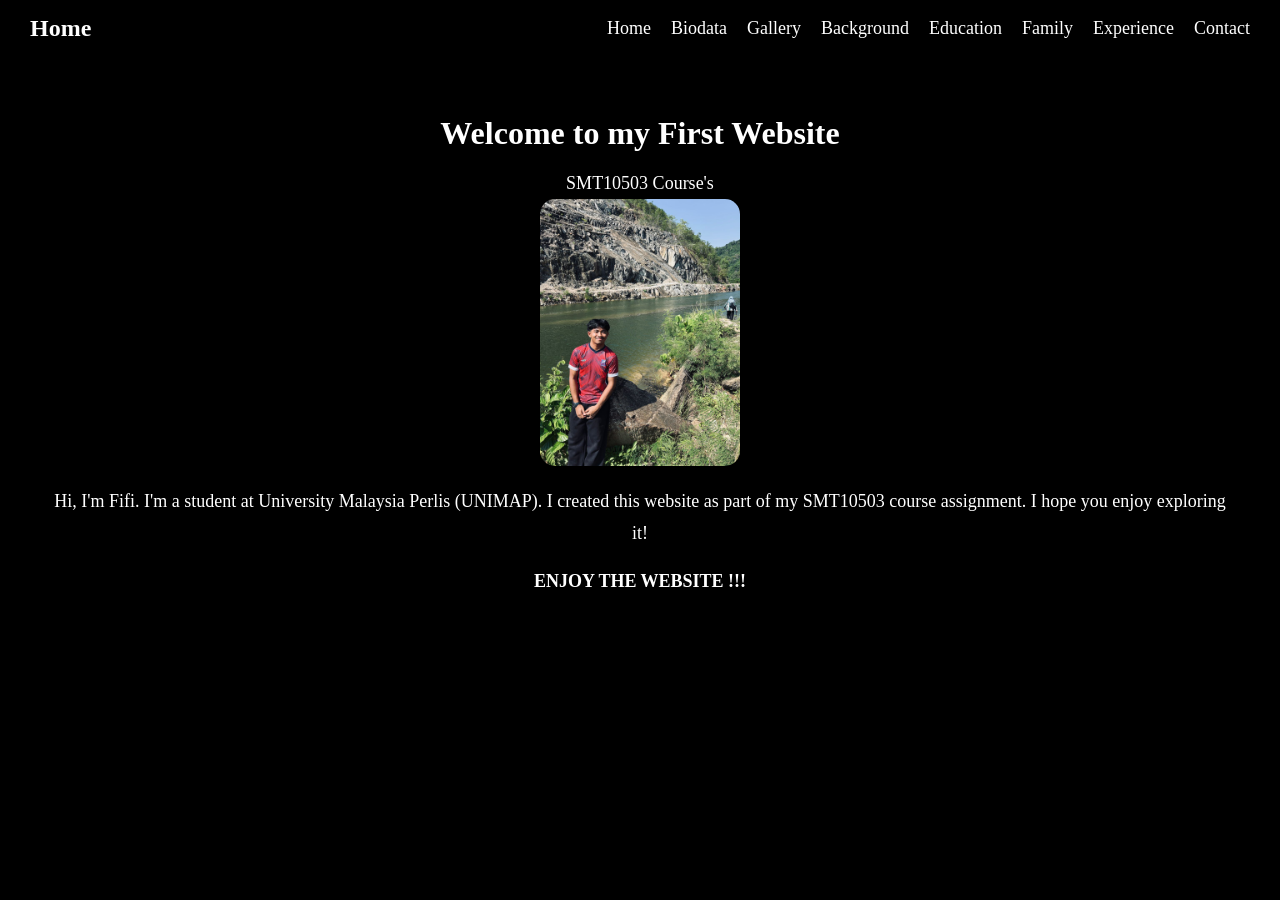
<file: index.html>
<!DOCTYPE html>
<html>
<head>
    <title>Home Page</title>
    <link rel="stylesheet" href="style.css">
</head>

<body>

    <nav class="navbar">
        <h1 class="logo">Home</h1>

        <ul class="navlinks">
            <li><a href="index.html">Home</a></li>
            <li><a href="biodata.html">Biodata</a></li>
            <li><a href="gallery.html">Gallery</a></li>
            <li><a href="background.html">Background</a></li>
            <li><a href="education.html">Education</a></li>
            <li><a href="family.html">Family</a></li>
            <li><a href="experience.html">Experience</a></li>
            <li><a href="contact.html">Contact</a></li>  
        </ul>
    </nav>
    <div class="tengah">
    <h1>Welcome to my First Website</h1>
        <p>SMT10503 Course's</p>

        <div class="kotak1">
            <img src="Solo.jpeg" alt="Solo">

            <p>Hi, I'm Fifi. I'm a student at University Malaysia Perlis (UNIMAP). I created this website as part of my SMT10503 course assignment. I hope you enjoy exploring it!</p>

            <p><b>ENJOY THE WEBSITE !!!</b></p>

        </div>
    </div>
</body>
</html>
</file>
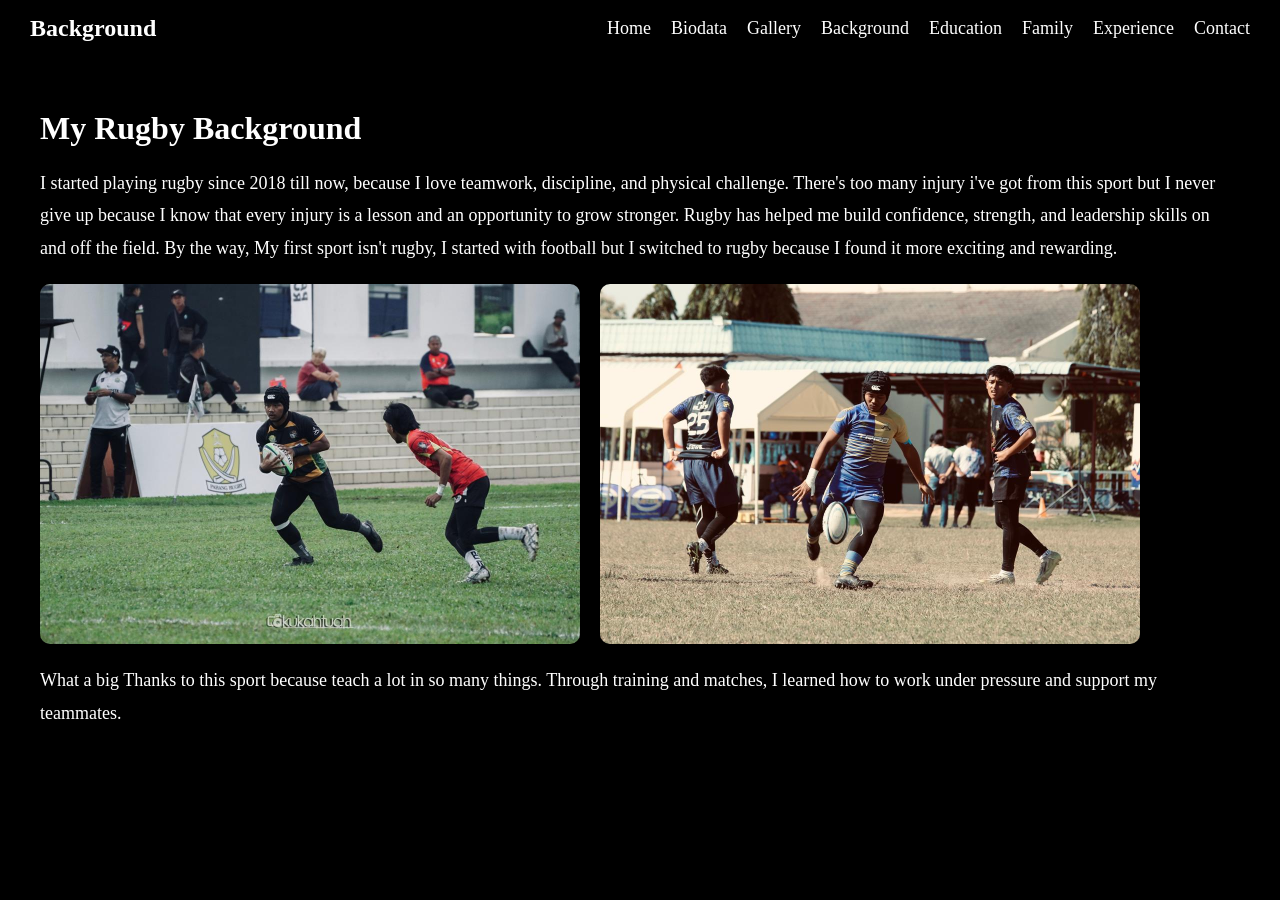
<file: background.html>
<html>
    <head>
        <title>Rugby Background</title>
        <link rel="stylesheet" href="style.css">
    </head>

    <body>

        <nav class="navbar">
            <h1 class="logo">Background</h1>

            <ul class="navlinks">
                <li><a href="index.html">Home</a></li>
                <li><a href="biodata.html">Biodata</a></li>
                <li><a href="gallery.html">Gallery</a></li>
                <li><a href="background.html">Background</a></li>
                <li><a href="education.html">Education</a></li>
                <li><a href="family.html">Family</a></li>
                <li><a href="experience.html">Experience</a></li>
                <li><a href="contact.html">Contact</a></li>               
            </ul>
        </nav>

        <section class="rugby-section">

            <h1 class="title">My Rugby Background</h1>

            <p class="desc">
                I started playing rugby since 2018 till now, because I love teamwork, discipline, and physical challenge. There's too many injury i've got from
                this sport but I never give up because I know that every injury is a lesson and an opportunity to grow stronger.
                Rugby has helped me build confidence, strength, and leadership skills on and off the field. By the way, My first 
                sport isn't rugby, I started with football but I switched to rugby because I found it more exciting and rewarding.
            </p>

            <div class="rugby-images">

                <img src="rugby1.jpeg" class="rugby-img1" alt="Rugby Image 1">

                <img src="rugby2.jpeg" class="rugby-img2" alt="Rugby Image 2">

            </div>

            <p class="desc">
                What a big Thanks to this sport because teach a lot in so many things. Through training and matches, I learned how to work under pressure and support my teammates.
            </p>

        </section>

    </body>
</html>
</file>
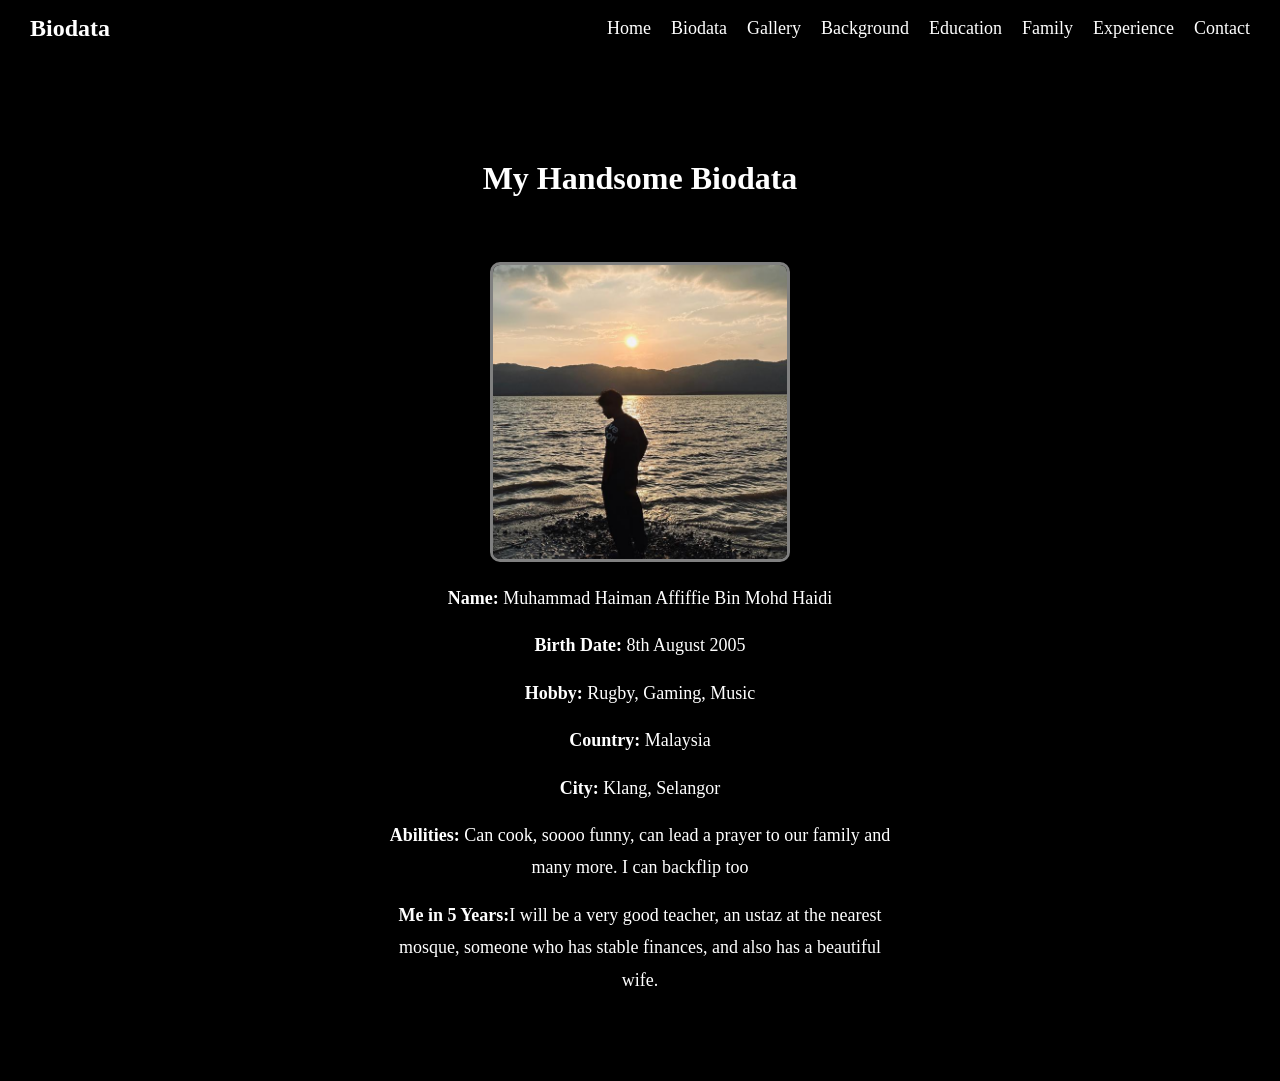
<file: biodata.html>
<!DOCTYPE html>
<html>
<head>
    <title>Biodata</title>
    <link rel="stylesheet" href="style.css">
</head>

<body>
    <nav class="navbar">
        <h1 class="logo">Biodata</h1>

        <ul class="navlinks">
            <li><a href="index.html">Home</a></li>
            <li><a href="biodata.html">Biodata</a></li>
            <li><a href="gallery.html">Gallery</a></li>
            <li><a href="background.html">Background</a></li>
            <li><a href="education.html">Education</a></li>
            <li><a href="family.html">Family</a></li>
            <li><a href="experience.html">Experience</a></li>
            <li><a href="contact.html">Contact</a></li>               
        </ul>
    </nav>

    <div class="tengah">
    <h1 class="tengah"> My Handsome Biodata</h1>
    <section class="biodata">
        <img src="Solo2.jpeg" alt="Photo 1" class="gamba1">
        
        <p><b>Name:</b> Muhammad Haiman Affiffie Bin Mohd Haidi </p>
            <p><b>Birth Date:</b> 8th August 2005</p>
            <p><b>Hobby:</b> Rugby, Gaming, Music</p>
            <p><b>Country:</b> Malaysia</p>
            <p><b>City:</b> Klang, Selangor</p>
            <P><b>Abilities:</b> Can cook, soooo funny, can lead a prayer to our family and many more. I can backflip too </P>
            <p><b>Me in 5 Years:</b>I will be a very good teacher, an ustaz at the nearest mosque, someone who has stable finances, and also has a beautiful wife.</p>

    
    </section>

</body>
</html>
</file>
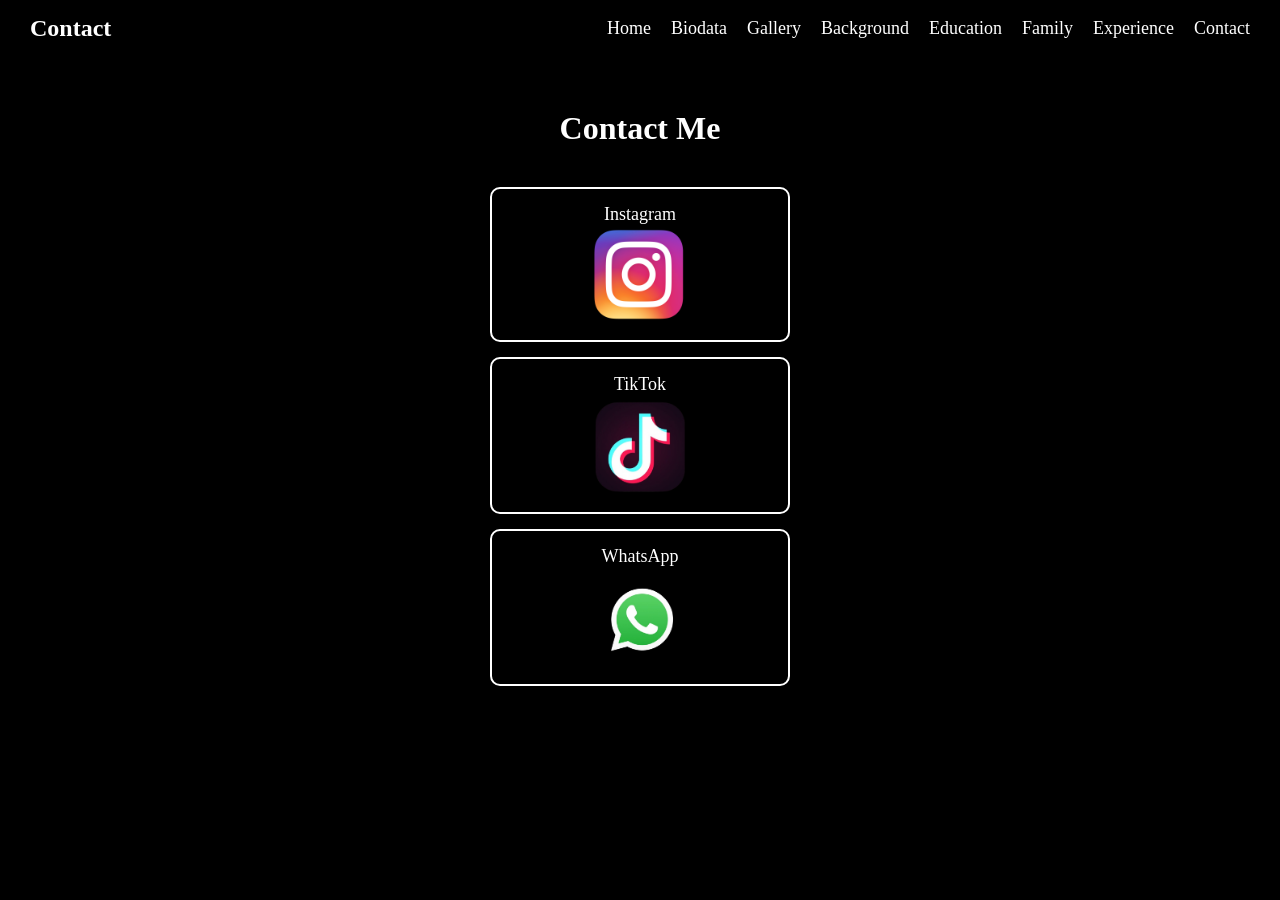
<file: contact.html>
<html>
<head> 
    <title>Contact</title>
    <link rel="stylesheet" href="style.css">
</head>

<body>

<nav class="navbar">
    <h1 class="logo">Contact</h1>

    <ul class="navlinks">
        <li><a href="index.html">Home</a></li>
        <li><a href="biodata.html">Biodata</a></li>
        <li><a href="gallery.html">Gallery</a></li>
        <li><a href="background.html">Background</a></li>
        <li><a href="education.html">Education</a></li>
        <li><a href="family.html">Family</a></li>
        <li><a href="experience.html">Experience</a></li>
        <li><a href="contact.html">Contact</a></li>               
    </ul>
</nav>

<h1 class="contact-title">Contact Me</h1>

<div class="contact-container">

    <a class="contact-box" href="https://instagram.com/himannnnnffie" target="_blank">
        Instagram
        <img src="Insta.png" width="100" style=" margin-left: 30%; margin-right: 30%; ">
    </a>

    <a class="contact-box" href="https://tiktok.com/@f1ffy5" target="_blank">
        TikTok
        <img src="Tiktok.png" width="100" style=" margin-left: 30%; margin-right: 30%; ">
    </a>

    <a class="contact-box" href="https://wa.me/60145946576" target="_blank">
        WhatsApp
        <img src="Wacap.png" width="100" style=" margin-left: 30%; margin-right: 30%; ">
    </a>

</div>

</body>
</html>
</file>
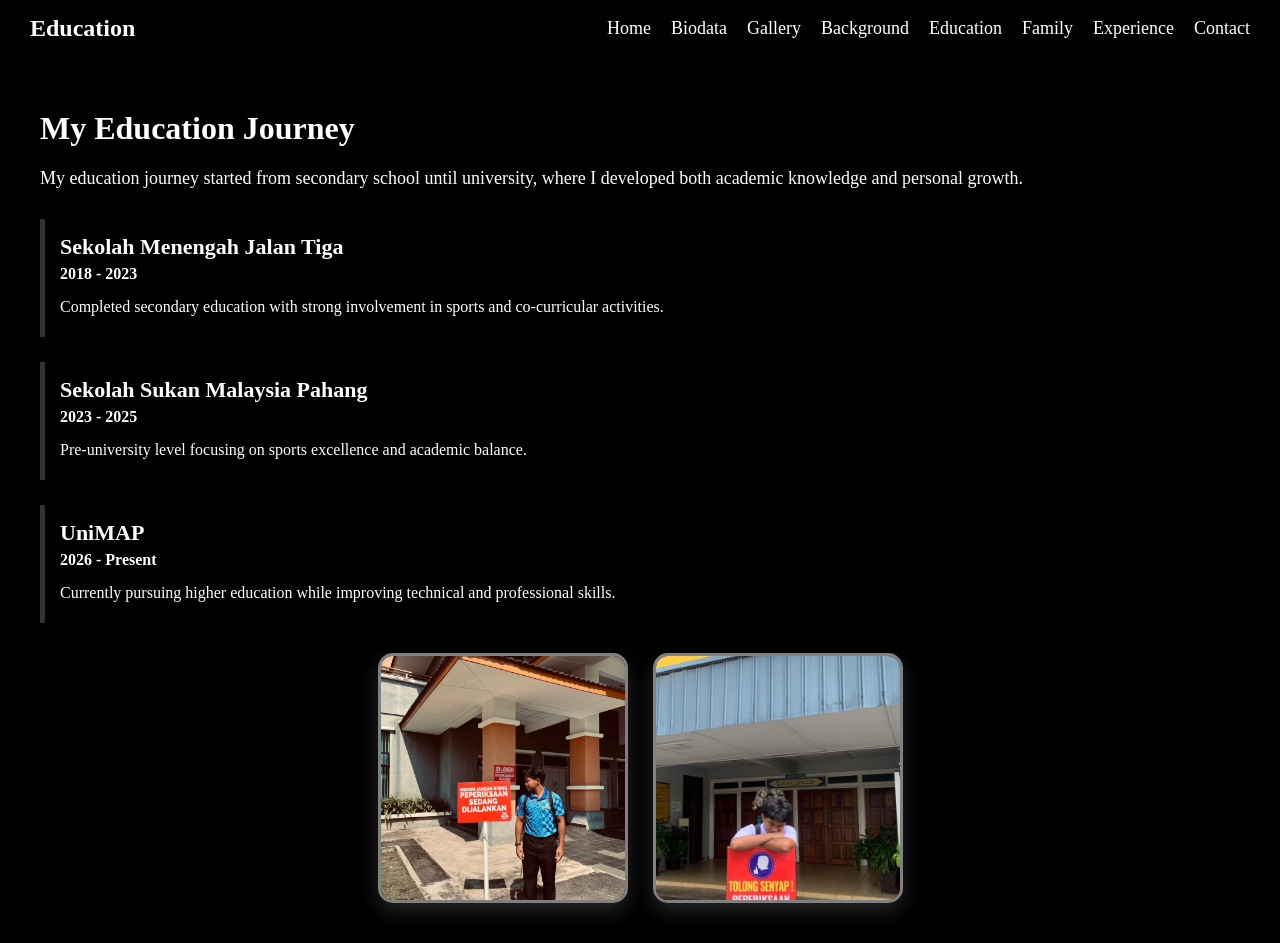
<file: education.html>
<html>
    <head>
        <title>Education</title>
        <link rel="stylesheet" href="style.css">
    </head>

    <body>

        <nav class="navbar">
            <h1 class="logo">Education</h1>

            <ul class="navlinks">
                <li><a href="index.html">Home</a></li>
                <li><a href="biodata.html">Biodata</a></li>
                <li><a href="gallery.html">Gallery</a></li>
                <li><a href="background.html">Background</a></li>
                <li><a href="education.html">Education</a></li>
                <li><a href="family.html">Family</a></li>
                <li><a href="experience.html">Experience</a></li>
                <li><a href="contact.html">Contact</a></li>               
            </ul>
        </nav>

        <section class="edu-section">

            <h1 class="edu-title">My Education Journey</h1>

            <p class="edu-desc">
                My education journey started from secondary school until university, where I developed both academic knowledge and personal growth.
            </p>

            <div class="edu-block">
                <h2 class="edu-school">Sekolah Menengah Jalan Tiga</h2>
                <p class="edu-year">2018 - 2023</p>
                <p class="edu-text">Completed secondary education with strong involvement in sports and co-curricular activities.</p>
            </div>

            <div class="edu-block">
                <h2 class="edu-school">Sekolah Sukan Malaysia Pahang</h2>
                <p class="edu-year">2023 - 2025</p>
                <p class="edu-text">Pre-university level focusing on sports excellence and academic balance.</p>
            </div>

            <div class="edu-block">
                <h2 class="edu-school">UniMAP</h2>
                <p class="edu-year">2026 - Present</p>
                <p class="edu-text">Currently pursuing higher education while improving technical and professional skills.</p>
            </div>
            <div class="edu-gallery">
                <img src="grad1.jpeg" alt="Education Image 1">
                <img src="grad2.jpeg" alt="Education Image 2">
            </div>

        </section>

    </body>
</html>
</file>
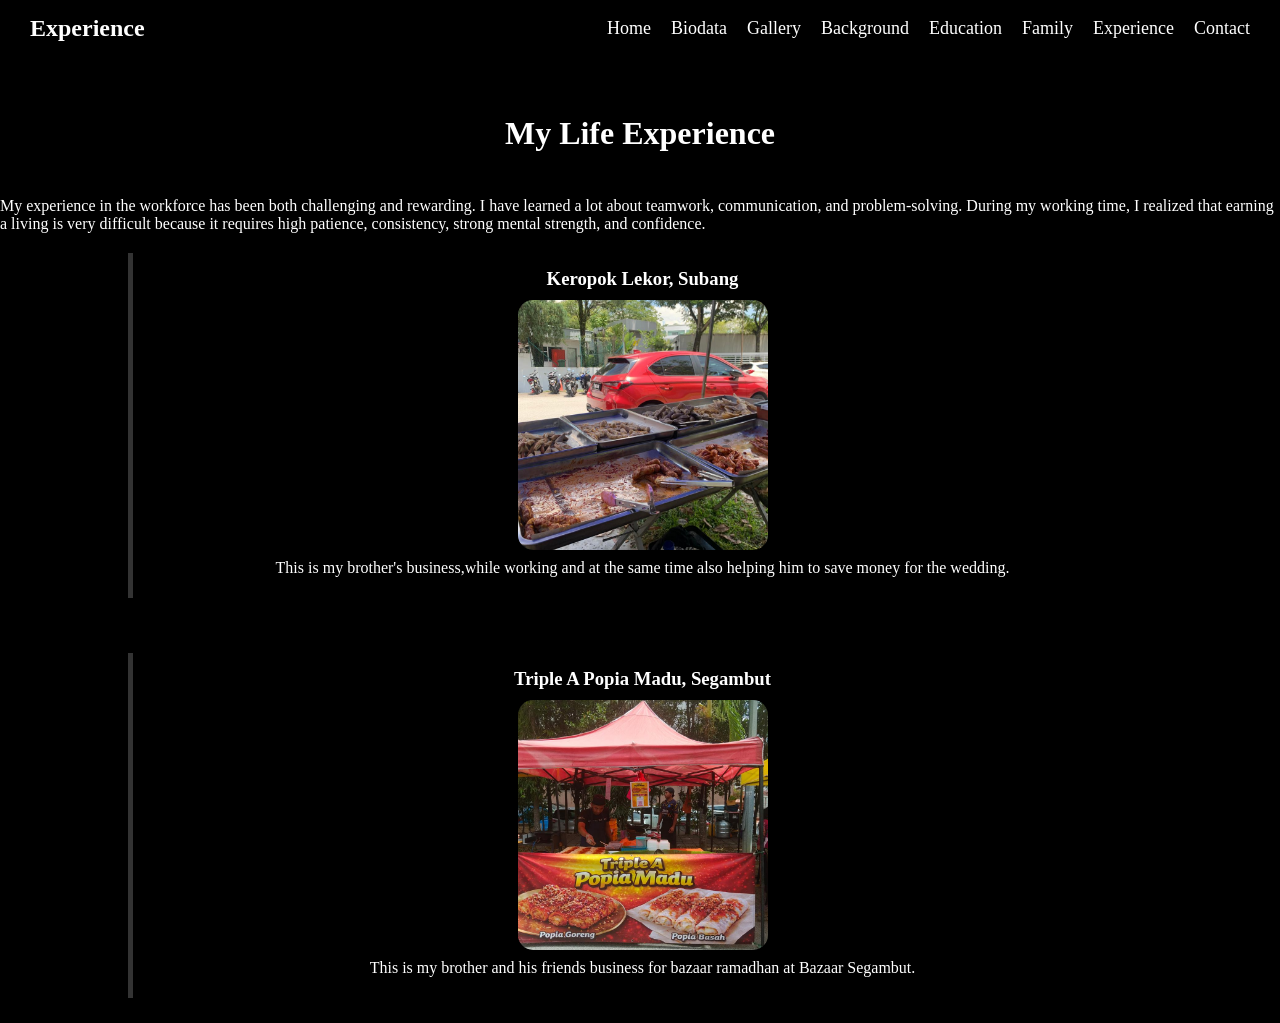
<file: experience.html>
<!DOCTYPE html>
<html>
<head>
    <title>Experience</title>
    <link rel="stylesheet" href="style.css">
</head>

<body>

    <nav class="navbar">
        <h1 class="logo">Experience</h1>

        <ul class="navlinks">
            <li><a href="index.html">Home</a></li>
            <li><a href="biodata.html">Biodata</a></li>
            <li><a href="gallery.html">Gallery</a></li>
            <li><a href="background.html">Background</a></li>
            <li><a href="education.html">Education</a></li>
            <li><a href="family.html">Family</a></li>
            <li><a href="experience.html">Experience</a></li>
            <li><a href="contact.html">Contact</a></li>  
        </ul>
    </nav>
    <div class="tengah">
    <h1>My Life Experience</h1>
    </div>


        <div class="experience-box">
            
        
           
            <p>My experience in the workforce has been both challenging and rewarding. I have learned a lot about teamwork, communication, and problem-solving.
                During my working time, I realized that earning a living is very difficult because it requires high patience, consistency, strong mental strength, and confidence.</p>
           </div>
           </div>   
           
           <div class="experience-box">
            <div class="edu-block">
                <h3 class="edu-work">Keropok Lekor, Subang</h3>
                <img src="Kerja2.jpeg" alt="Experience 2">
                <p class="edu-text">This is my brother's business,while working and at the same time also helping him to save money for the wedding.</p>
            </div>
            

            <div class="edu-block">
                <h3 class="edu-work">Triple A Popia Madu, Segambut</h3>
                <img src="Kerja1.jpeg" alt="Experience 1">
                <p class="edu-text">This is my brother and his friends business for bazaar ramadhan at Bazaar Segambut.</p>
            </div>
</body>
</html>
</file>
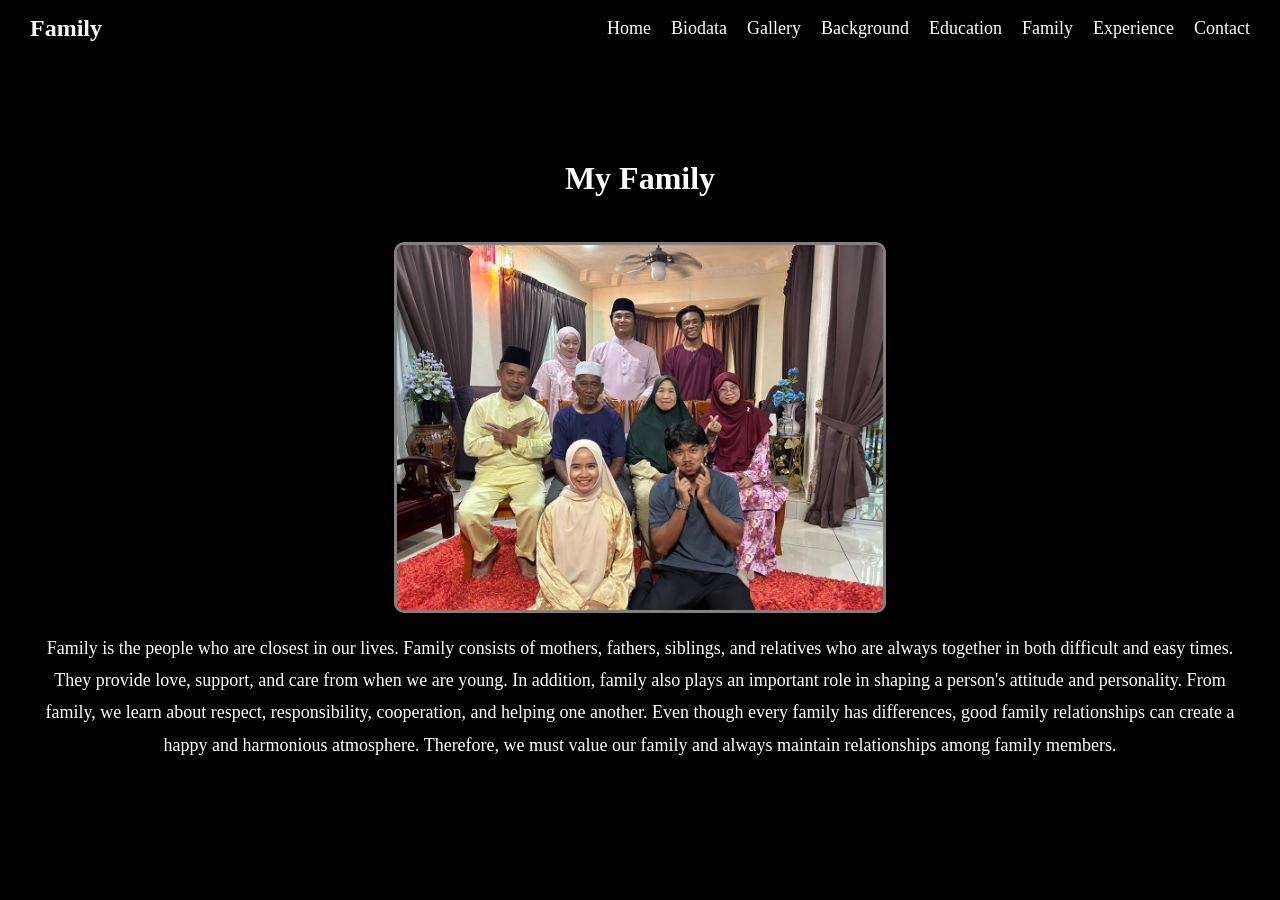
<file: family.html>
<!DOCTYPE html>
<html>
<head>
    <title>Family</title>
    <link rel="stylesheet" href="style.css">
</head>

<body>

    <nav class="navbar">
        <h1 class="logo">Family</h1>

        <ul class="navlinks">
            <li><a href="index.html">Home</a></li>
            <li><a href="biodata.html">Biodata</a></li>
            <li><a href="gallery.html">Gallery</a></li>
            <li><a href="background.html">Background</a></li>
            <li><a href="education.html">Education</a></li>
            <li><a href="family.html">Family</a></li>
            <li><a href="experience.html">Experience</a></li>
            <li><a href="contact.html">Contact</a></li>
        </ul>
    </nav>

    <div class="tengah">

        <h1 class="tengah">My Family</h1>

        <div class="family-box">

            <img src="Family.jpeg" alt="My Family" class="family-img">

            <p>
                Family is the people who are closest in our lives. Family consists of mothers, fathers, siblings, and relatives who are always together in both difficult and easy times. They provide love, support, and care from when we are young.

In addition, family also plays an important role in shaping a person's attitude and personality. From family, we learn about respect, responsibility, cooperation, and helping one another.

Even though every family has differences, good family relationships can create a happy and harmonious atmosphere. Therefore, we must value our family and always maintain relationships among family members. 
            </p>

        </div>

    </div>

</body>
</html>
</file>
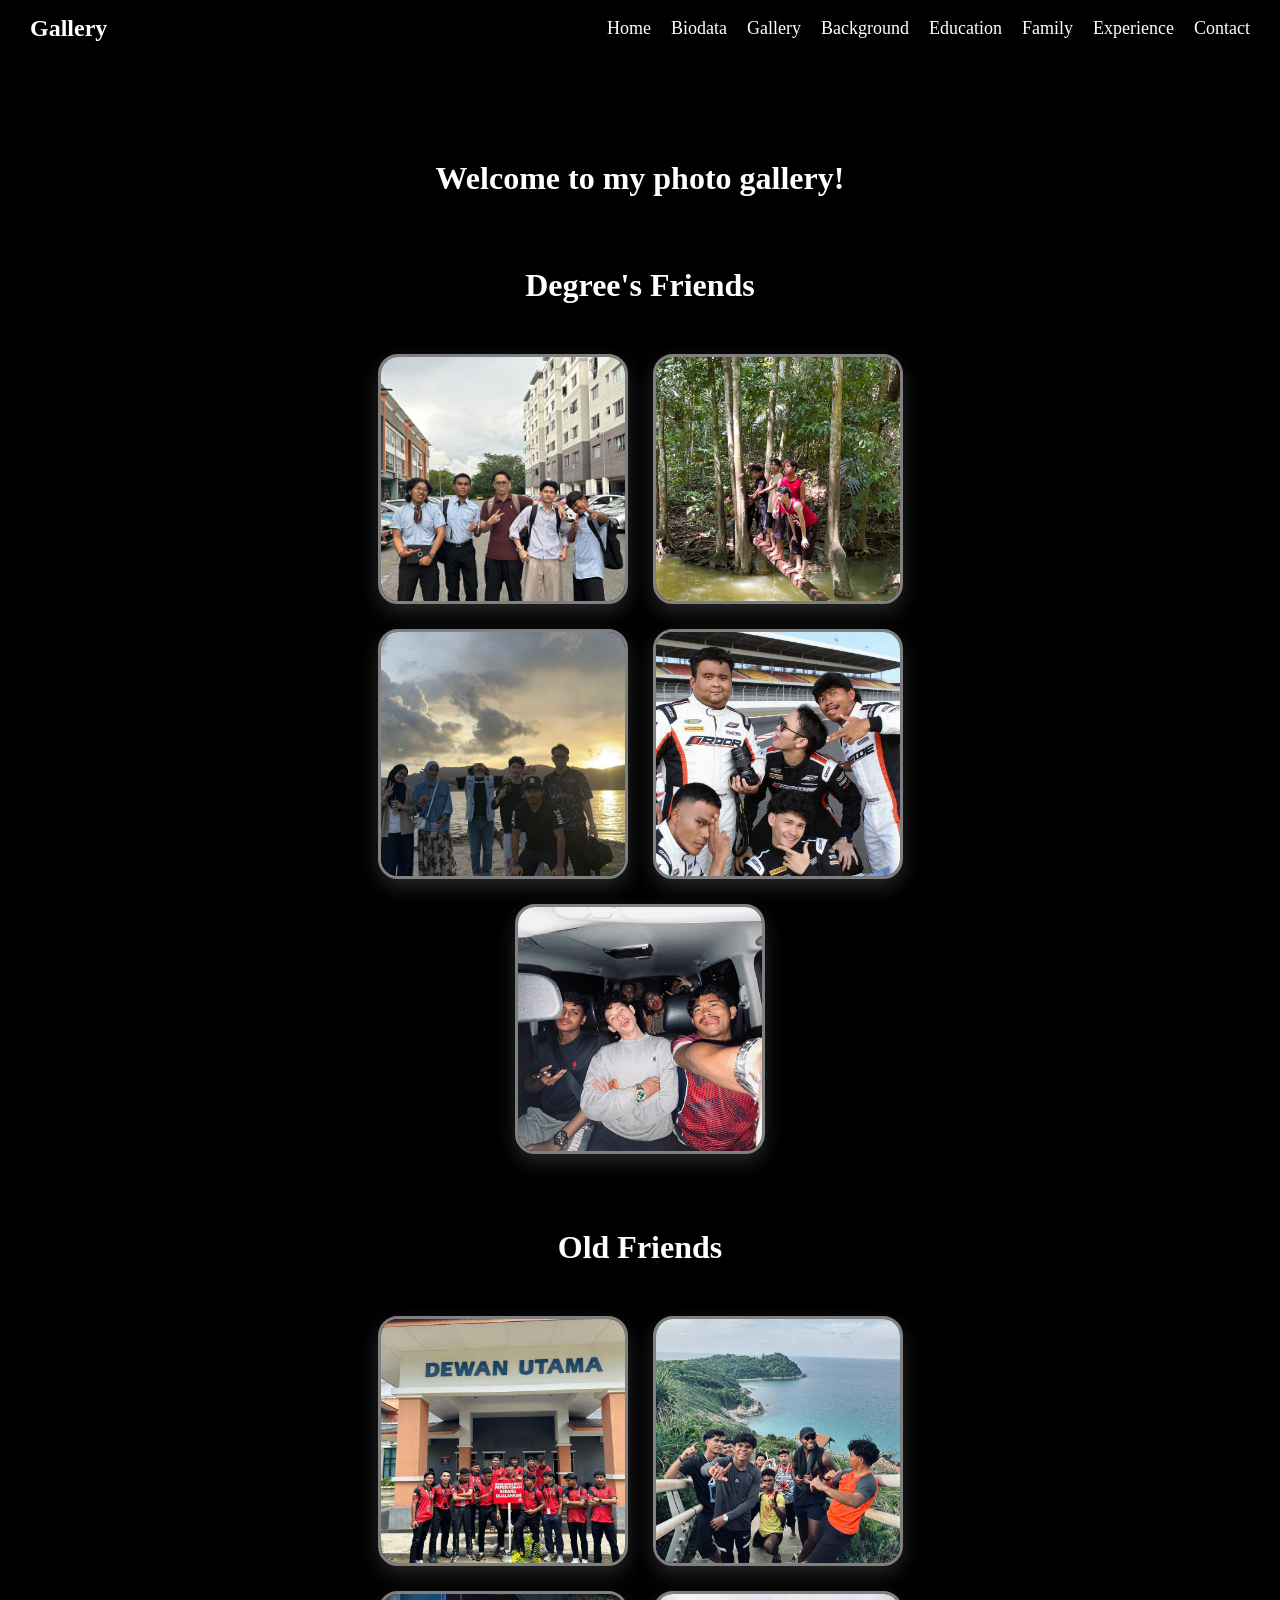
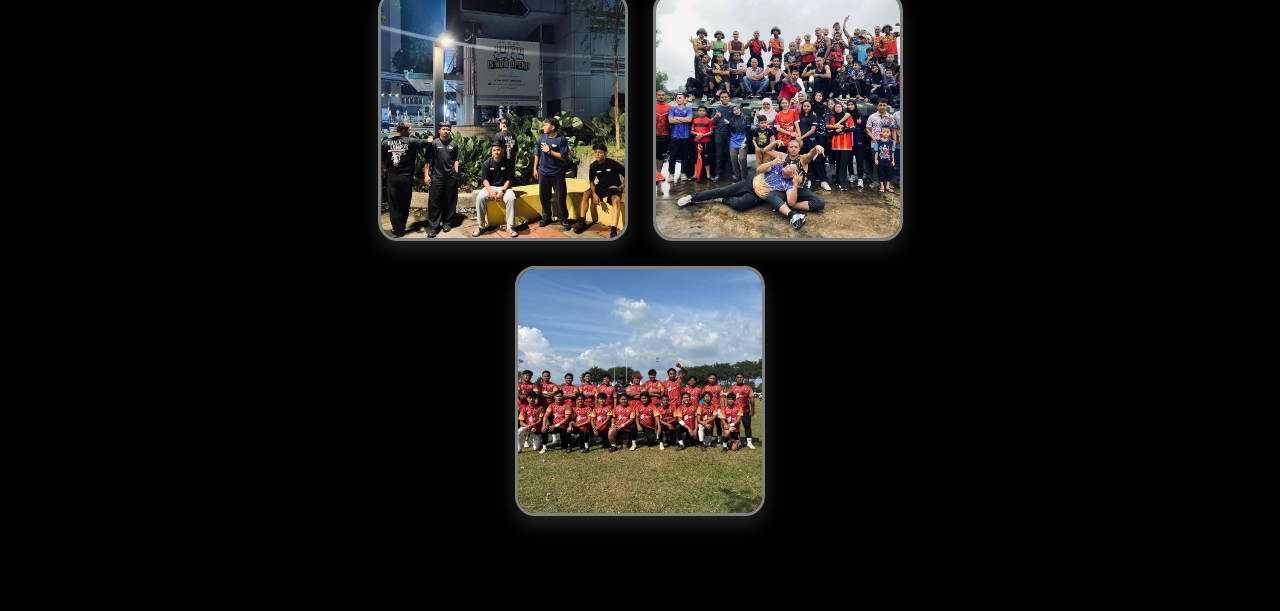
<file: gallery.html>
<html>
    <head>
        <title>Gallery</title>
        <link rel="stylesheet" href="style.css">
    </head>
    <body>
        <nav class="navbar">
        <h1 class="logo">Gallery</h1>

        <ul class="navlinks">
            <li><a href="index.html">Home</a></li>
            <li><a href="biodata.html">Biodata</a></li>
            <li><a href="gallery.html">Gallery</a></li>
            <li><a href="background.html">Background</a></li>
            <li><a href="education.html">Education</a></li>
            <li><a href="family.html">Family</a></li>
            <li><a href="experience.html">Experience</a></li>
            <li><a href="contact.html">Contact</a></li>               
        </ul>
    </nav>
    <div class="tengah">
     <h1 class="tengah">Welcome to my photo gallery!</h1>

        <h1 class="tengah">Degree's Friends</h1>
        <div class="kotak">
            <img src="gengP1.jpeg" alt="Photo 1">
            <img src="gengP2.jpeg" alt="Photo 2">
            <img src="gengP3.jpeg" alt="Photo 3">
            <img src="gengP4.jpeg" alt="Photo 4">
            <img src="gengP5.jpeg" alt="Photo 5">
        </div>

        <h1 class="tengah">Old Friends</h1>
        <div class="kotak">
            <img src="sobatL1.jpeg" alt="Photo 1">
            <img src="sobatL2.jpeg" alt="Photo 2">
            <img src="sobatL3.jpeg" alt="Photo 3">
            <img src="sobatL4.jpeg" alt="Photo 4">
            <img src="sobatL5.jpeg" alt="Photo 5">
        </div>
            </body>
</html>
</file>
<file: style.css>
*{
  margin: 0;
  padding: 0;
  box-sizing: border-box;
  scroll-behavior: smooth;
  
}

body{
  background: black;
  font-family: Verdana;
  color: white;
  padding-top: 70px;
}



.navbar{
  width: 100%;
  background: black;
  padding: 15px 30px;

  display: flex;
  justify-content: space-between;
  align-items: center;

  position: fixed;
  top: 0;
  left: 0;

  z-index: 1000;
}

.logo{
  color: white;
}


.navlinks{
  display: flex;
  list-style: none;
  gap: 20px;
}

.navlinks li{
  list-style: none;
}

.navlinks a{
  text-decoration: none;
  color: white;
  font-size: 18px;
  transition: 0.3s;
}

.navlinks a:hover{
  color: rgb(167, 98, 98);
}


.kotak1 img {
    width: 200px;
    border-radius: 15px;
    box-shadow: 0 4px 15px rgba(0,0,0,0.3);
    margin-left: 35%;
    margin-right: 35%;
}

.kotak {
  display: grid;
  grid-template-columns: repeat(2, 250px);
  justify-content: center;
  gap: 25px;

  margin-top: 25px;
  margin-bottom: 50px;
}

.kotak img {
  width: 250px;
  height: 250px;

  object-fit: cover;

  border-radius: 20px;
  border: 3px solid grey;

  box-shadow: 0 8px 20px rgba(255,255,255,0.15);

  transition: 0.3s ease;
}

.kotak img:hover {
  transform: scale(1.05);
}

.kotak img:nth-child(5) {
  grid-column: 1 / 3;
  justify-self: center;
}

.tengah {
  text-align: center;
  padding: 25px;
  margin: 20px 0;
}

.tengah h2 {
  margin-bottom: 15px;
  font-size: 32px;
}

.tengah p {
  margin-top: 15px;
  line-height: 1.8;
  padding: 0 20px;
  font-size: 18px;
}

.biodata {
  background: black;
  color: white;
  padding: 20px;
  border-radius: 10px;
  max-width: 600px;
  margin: 20px auto;
}

.biodata img {
  width: 300px;
  height: 300px;
  object-fit: cover;
  border: 3px solid grey;
  display: block;
  margin: 0 auto 20px auto;
}

.gamba1 {
  width: 250px;
  border-radius: 10px;
  height: auto;
  object-fit: contain;
  border-radius: 10px;
  display: block;
  margin: 20px auto;
}

.picture-box {
  display: flex;
  justify-content: center;
  align-items: center;
  margin: 40px auto;
}

.picture-box img {
  width: 250px;
  height: 250px;
  object-fit: cover;

  border-radius: 20px;
  border: 3px solid white;

  box-shadow: 0 8px 25px rgba(255,255,255,0.2);

  transition: 0.3s ease;
}

.picture-box img:hover {
  transform: scale(1.05);
}

/* RUGBY SECTION */
.rugby-section {
    padding: 40px;
}

.title {
    font-size: 32px;
    margin-bottom: 20px;
}

.desc {
    font-size: 18px;
    line-height: 1.8;   /* TEXT SPACING JAGA */
    margin-bottom: 20px;
}

/* IMAGES */
.rugby-images {
    display: flex;
    gap: 20px;
    margin: 20px 0;
}

.rugby-img1,
.rugby-img2 {
    width: 45%;
    height: auto;
    border-radius: 10px;
    object-fit: cover;
}
.edu-section {
    padding: 40px;
}

.edu-title {
    font-size: 32px;
    margin-bottom: 15px;
}

.edu-desc {
    font-size: 18px;
    line-height: 1.8;
    margin-bottom: 25px;
}

/* EACH SCHOOL BLOCK */
.edu-block {
    margin-bottom: 25px;
    padding: 15px;
    border-left: 5px solid #333;
}

.edu-school {
    font-size: 22px;
    margin-bottom: 5px;
}

.edu-year {
    font-weight: bold;
    margin-bottom: 10px;
}

.edu-text {
    line-height: 1.8;   /* TEXT SPACING JAGA */
    font-size: 16px;
}

/* IMAGES */
.edu-images {
    display: flex;
    flex-direction: column;
    align-items: center;
    gap: 20px;
    margin-top: 30px;
}

.edu-images img {
    width: 60%;
    max-width: 300px;
    border-radius: 15px;
    object-fit: cover;
}
.edu-gallery {
    display: flex;
    justify-content: center;
    align-items: center;
    gap: 25px;
    margin-top: 30px;
    flex-wrap: wrap;
}

.edu-gallery img {
    width: 250px;
    height: 250px;
    object-fit: cover;

    border-radius: 15px;
    border: 3px solid grey;

    box-shadow: 0 8px 20px rgba(255,255,255,0.15);

    transition: 0.3s ease;
}

.edu-gallery img:hover {
    transform: scale(1.05);
}

/* TITLE */
.contact-title {
    text-align: center;
    margin-top: 40px;
    font-size: 32px;
}

/* CONTAINER */
.contact-container {
    width: 300px;
    margin: 40px auto;
    display: flex;
    flex-direction: column;
    gap: 15px;
}

/* BOX */
.contact-box {
    display: block;
    text-align: center;
    padding: 15px;
    border: 2px solid white;
    border-radius: 10px;
    text-decoration: none;
    color: white;
    font-size: 18px;
    transition: 0.3s ease;
}

/* HOVER */
.contact-box:hover {
    background: white;
    color: black;
    transform: scale(1.05);
}

.family-img {
    width: 40%;
    height: auto;
    border-radius: 10px;
    object-fit: cover;
    border: 3px solid grey;
    transition: 0.3s ease;
}

.experience-box {
    display: flex;
    flex-direction: column;
    align-items: center;
    gap: 30px;
    margin-top: 20px;
}

.experience-box .edu-block {
    width: 80%;
    text-align: center;
}

.experience-box img {
    width: 250px;
    height: 250px;
    object-fit: cover;
    border-radius: 15px;
    margin-top: 10px;
}
</file>
